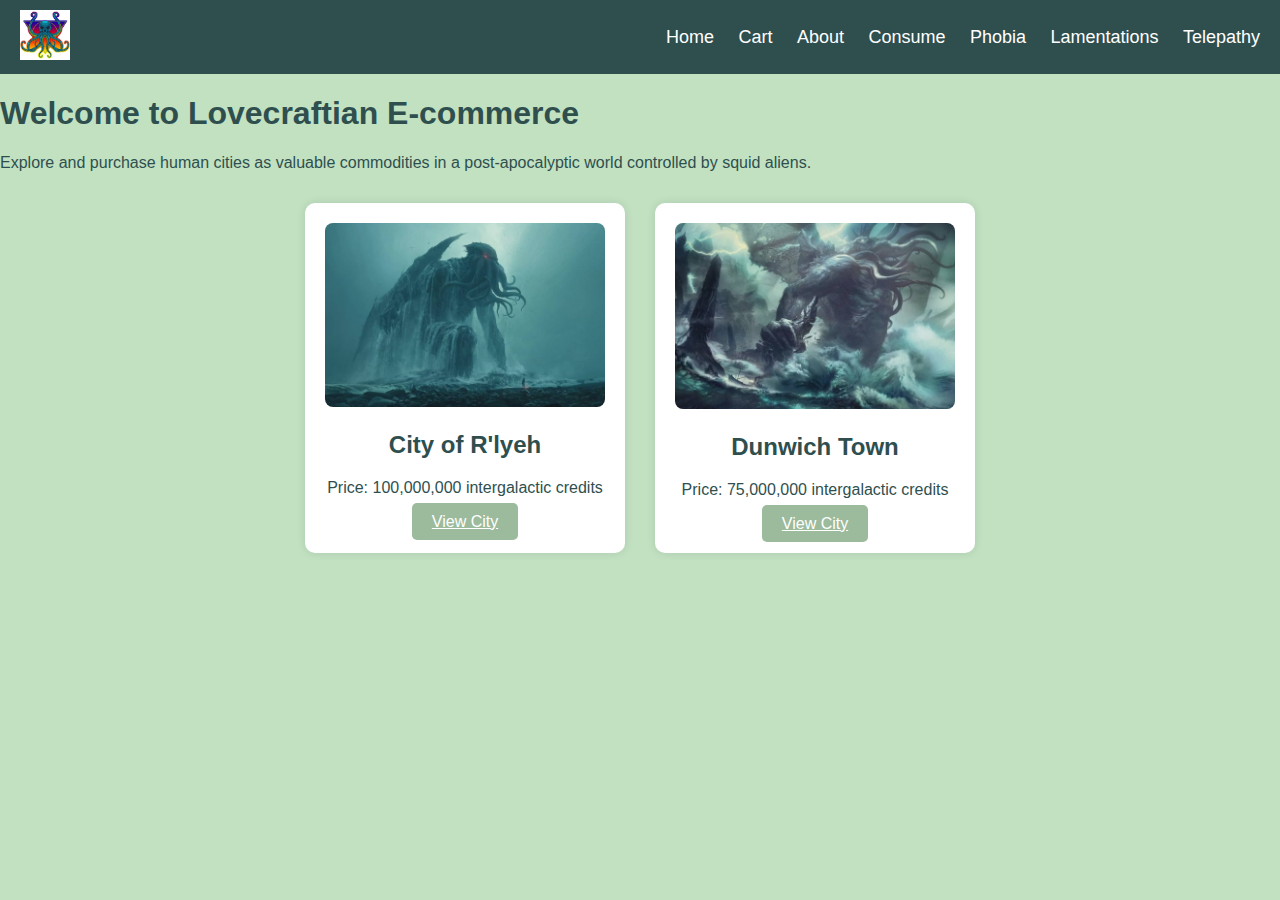
<file: index.html>
<!-- index.html -->
<!DOCTYPE html>
<html lang="en">
<head>
    <meta charset="UTF-8">
    <meta name="viewport" content="width=device-width, initial-scale=1.0">
    <title>Lovecraftian E-commerce - City Listings</title>
    <link rel="stylesheet" href="css/main.css">
</head>
<body>
    <!-- Navbar for navigation -->
    <nav>
        <div class="navbar-logo">
            <img src="assets/logo.png" alt="Lovecraftian E-commerce Logo">
        </div>
        <div class="navbar-links">
            <a href="index.html">Home</a>
            <a href="cart.html">Cart</a>
            <a href="about.html">About</a>
            <a href="buy-city.html">Consume</a>
            <a href="city-detail.html">Phobia</a>
            <a href="contact.html">Lamentations</a>
            <a href="reviews.html">Telepathy</a>
         
        </div>
    </nav>

    <!-- Main content area -->
    <header>
        <h1>Welcome to Lovecraftian E-commerce</h1>
        <p>Explore and purchase human cities as valuable commodities in a post-apocalyptic world controlled by squid aliens.</p>
    </header>

    <!-- City listings container -->
    <div class="container">
        <!-- Example city card; dynamically rendered from JavaScript -->
        <div class="city-item">
            <img src="assets/city1.jpg" alt="City of R'lyeh">
            <h2>City of R'lyeh</h2>
            <p>Price: 100,000,000 intergalactic credits</p>
            <a href="city-detail.html" class="purchase-button">View City</a>
        </div>

        <div class="city-item">
            <img src="assets/city2.jpg" alt="Dunwich Town">
            <h2>Dunwich Town</h2>
            <p>Price: 75,000,000 intergalactic credits</p>
            <a href="city-detail.html" class="purchase-button">View City</a>
        </div>

        <!-- More city items will be dynamically generated here... -->
    </div>

    <script src="js/app.js"></script>
</body>
</html>
</file>
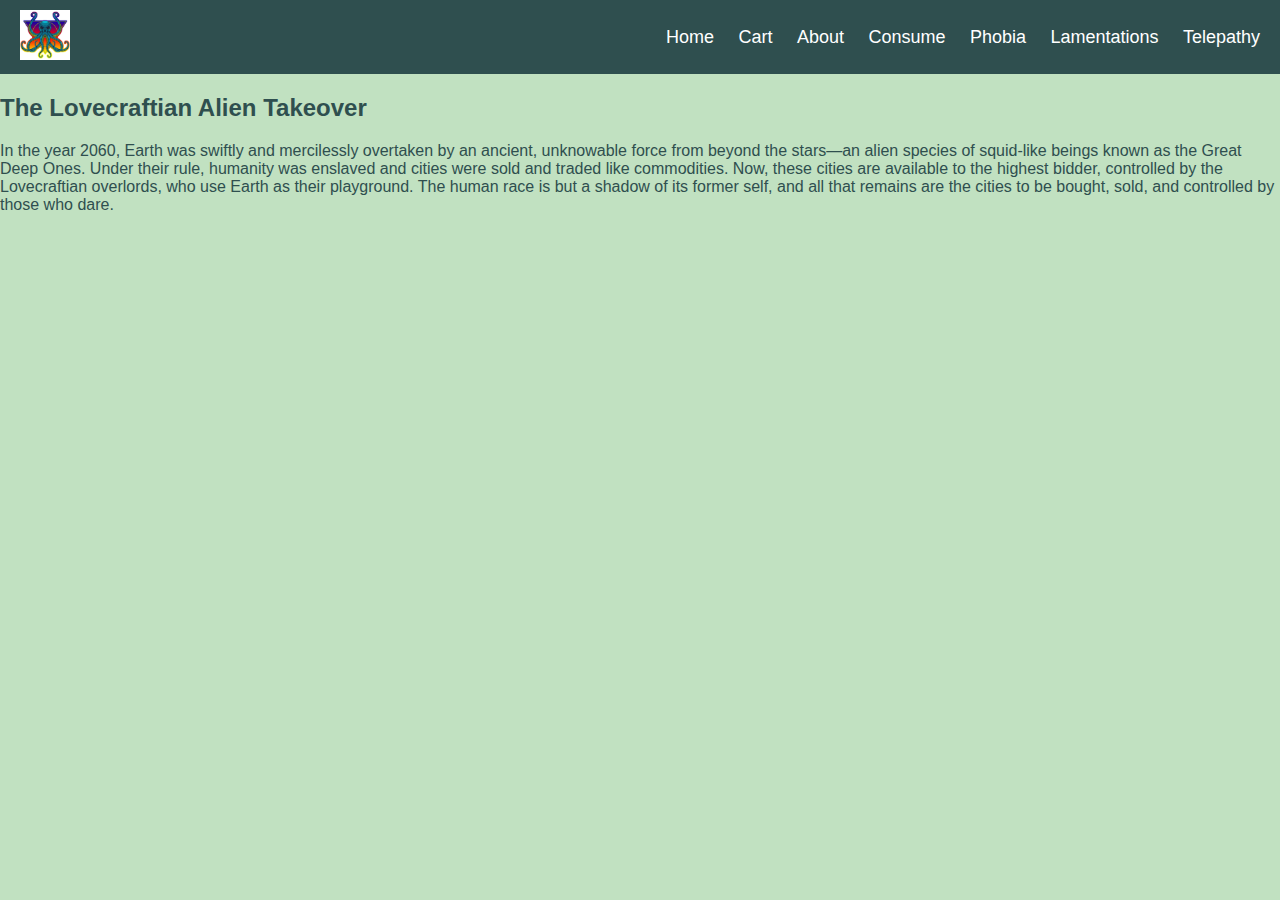
<file: about.html>
<!-- about.html -->
<!DOCTYPE html>
<html lang="en">
<head>
    <meta charset="UTF-8">
    <meta name="viewport" content="width=device-width, initial-scale=1.0">
    <title>About the Alien Takeover</title>
    <link rel="stylesheet" href="css/main.css">
</head>
<body>
    <!-- Navbar for navigation -->
    <nav>
        <div class="navbar-logo">
            <img src="assets/logo.png" alt="Lovecraftian E-commerce Logo">
        </div>
        <div class="navbar-links">
          
            <a href="index.html">Home</a>
            <a href="cart.html">Cart</a>
            <a href="about.html">About</a>
            <a href="buy-city.html">Consume</a>
            <a href="city-detail.html">Phobia</a>
            <a href="contact.html">Lamentations</a>
            <a href="reviews.html">Telepathy</a>
         
        </div>
    </nav>

    <!-- About section -->
    <div class="about-section">
        <h2>The Lovecraftian Alien Takeover</h2>
        <p>In the year 2060, Earth was swiftly and mercilessly overtaken by an ancient, unknowable force from beyond the stars—an alien species of squid-like beings known as the Great Deep Ones. Under their rule, humanity was enslaved and cities were sold and traded like commodities. Now, these cities are available to the highest bidder, controlled by the Lovecraftian overlords, who use Earth as their playground. The human race is but a shadow of its former self, and all that remains are the cities to be bought, sold, and controlled by those who dare.</p>
    </div>

    <script src="js/app.js"></script>
</body>
</html>
</file>
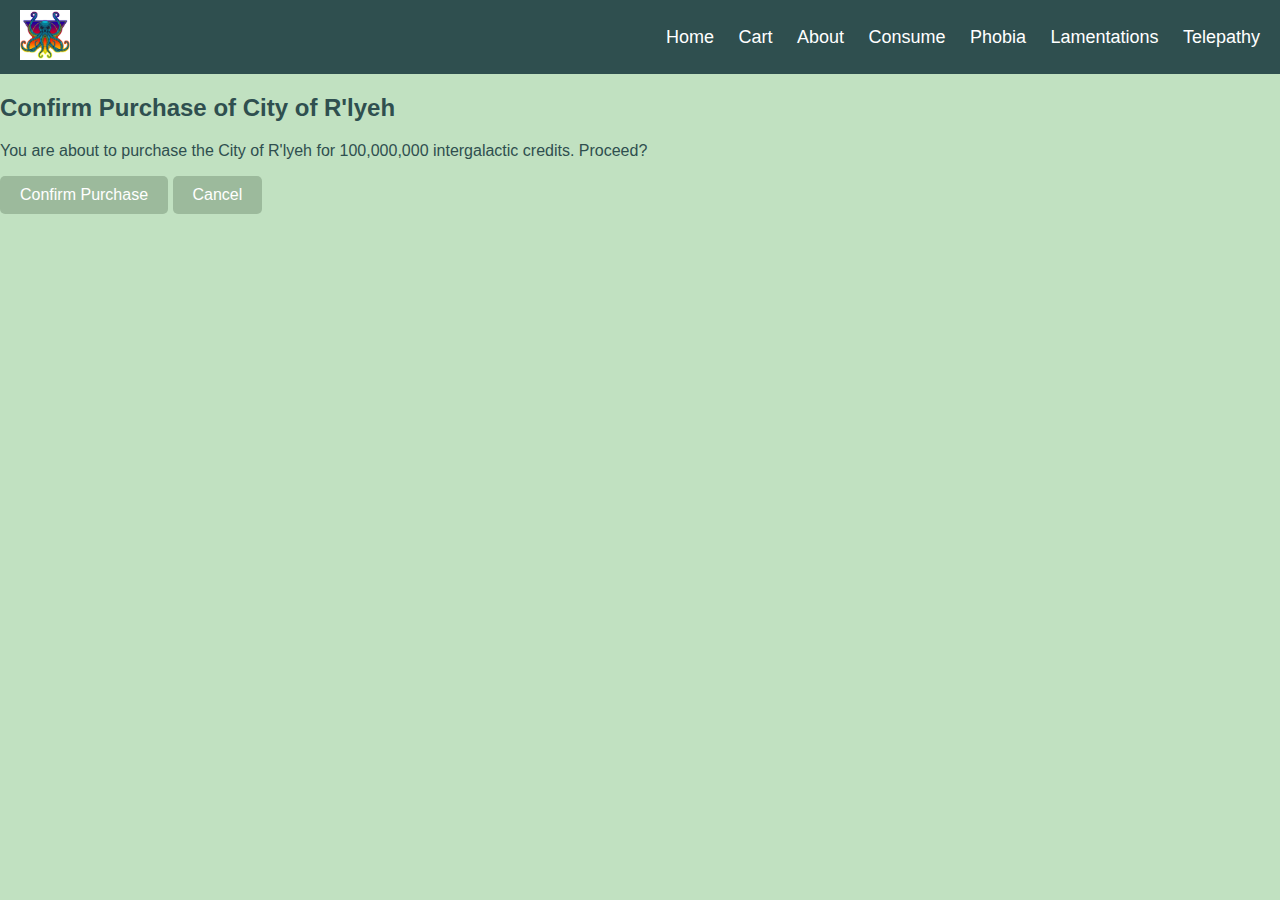
<file: buy-city.html>
<!-- buy-city.html -->
<!DOCTYPE html>
<html lang="en">
<head>
    <meta charset="UTF-8">
    <meta name="viewport" content="width=device-width, initial-scale=1.0">
    <title>Purchase City - City of R'lyeh</title>
    <link rel="stylesheet" href="css/main.css">
</head>
<body>
    <!-- Navbar for navigation -->
    <nav>
        <div class="navbar-logo">
            <img src="assets/logo.png" alt="Lovecraftian E-commerce Logo">
        </div>
        <div class="navbar-links">
           
            <a href="index.html">Home</a>
            <a href="cart.html">Cart</a>
            <a href="about.html">About</a>
            <a href="buy-city.html">Consume</a>
            <a href="city-detail.html">Phobia</a>
            <a href="contact.html">Lamentations</a>
            <a href="reviews.html">Telepathy</a>
         
        </div>
    </nav>

    <!-- Purchase confirmation section -->
    <div class="purchase-section">
        <h2>Confirm Purchase of City of R'lyeh</h2>
        <p>You are about to purchase the City of R'lyeh for 100,000,000 intergalactic credits. Proceed?</p>
        <button class="purchase-button" onclick="purchaseCity()">Confirm Purchase</button>
        <button class="purchase-button" onclick="window.location.href='index.html'">Cancel</button>
    </div>

    <script>
        // Simulate city purchase (mock backend logic)
        function purchaseCity() {
            alert("You have successfully purchased the City of R'lyeh!");
            window.location.href = 'index.html'; // Redirect back to homepage after purchase
        }
    </script>

</body>
</html>
</file>
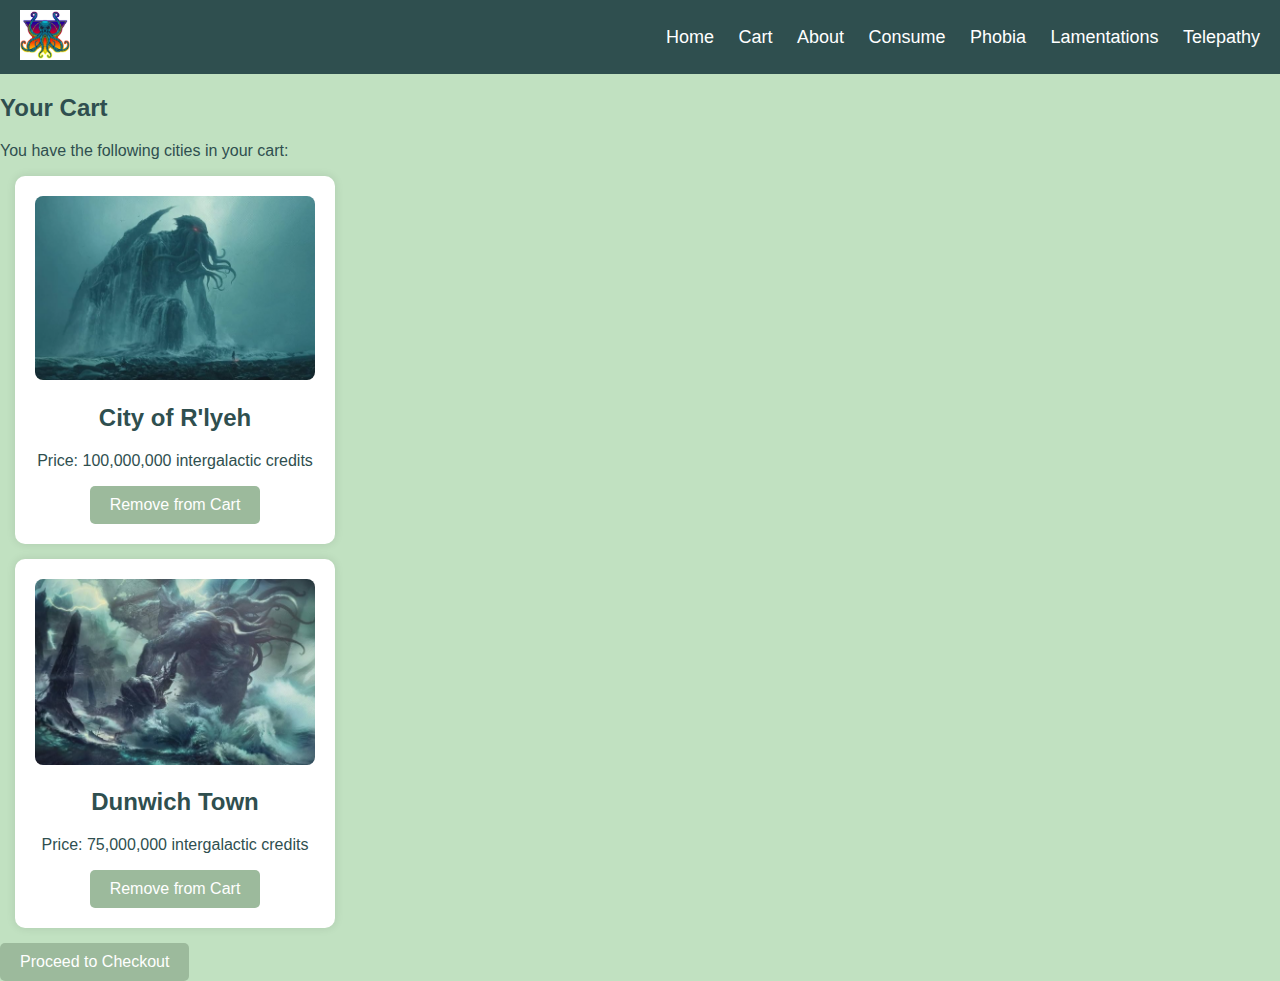
<file: cart.html>
<!-- cart.html -->
<!DOCTYPE html>
<html lang="en">
<head>
    <meta charset="UTF-8">
    <meta name="viewport" content="width=device-width, initial-scale=1.0">
    <title>Your Cart</title>
    <link rel="stylesheet" href="css/main.css">
</head>
<body>
    <!-- Navbar for navigation -->
    <nav>
        <div class="navbar-logo">
            <img src="assets/logo.png" alt="Lovecraftian E-commerce Logo">
        </div>
        <div class="navbar-links">
          
            <a href="index.html">Home</a>
            <a href="cart.html">Cart</a>
            <a href="about.html">About</a>
            <a href="buy-city.html">Consume</a>
            <a href="city-detail.html">Phobia</a>
            <a href="contact.html">Lamentations</a>
            <a href="reviews.html">Telepathy</a>
         
        </div>
    </nav>

    <!-- Cart section -->
    <div class="cart-section">
        <h2>Your Cart</h2>
        <p>You have the following cities in your cart:</p>

        <!-- Example cart items (could be dynamically generated) -->
        <div class="city-item">
            <img src="assets/city1.jpg" alt="City of R'lyeh">
            <h2>City of R'lyeh</h2>
            <p>Price: 100,000,000 intergalactic credits</p>
            <button class="purchase-button">Remove from Cart</button>
        </div>

        <div class="city-item">
            <img src="assets/city2.jpg" alt="Dunwich Town">
            <h2>Dunwich Town</h2>
            <p>Price: 75,000,000 intergalactic credits</p>
            <button class="purchase-button">Remove from Cart</button>
        </div>

        <!-- Checkout button -->
        <button class="purchase-button" onclick="checkout()">Proceed to Checkout</button>
    </div>

    <script>
        // Simulate checkout process
        function checkout() {
            alert("Proceeding to checkout. (This is a mockup!)");
            window.location.href = 'index.html'; // Redirect to homepage after checkout
        }
    </script>

</body>
</html>
</file>
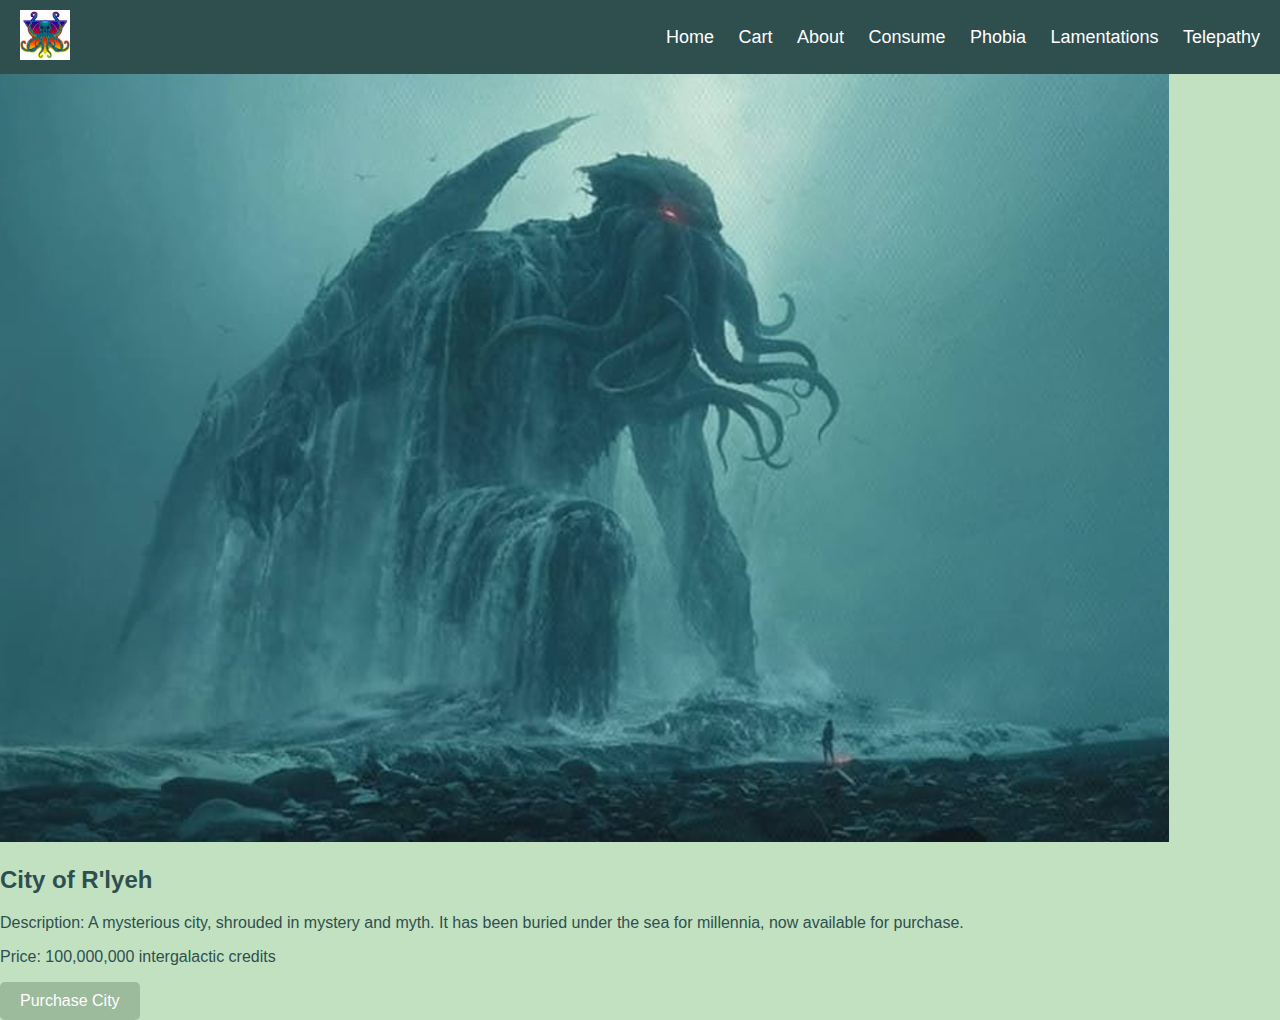
<file: city-detail.html>
<!-- city-detail.html -->
<!DOCTYPE html>
<html lang="en">
<head>
    <meta charset="UTF-8">
    <meta name="viewport" content="width=device-width, initial-scale=1.0">
    <title>City of R'lyeh - Details</title>
    <link rel="stylesheet" href="css/main.css">
</head>
<body>
    <!-- Navbar for navigation -->
    <nav>
        <div class="navbar-logo">
            <img src="assets/logo.png" alt="Lovecraftian E-commerce Logo">
        </div>
        <div class="navbar-links">
           
            <a href="index.html">Home</a>
            <a href="cart.html">Cart</a>
            <a href="about.html">About</a>
            <a href="buy-city.html">Consume</a>
            <a href="city-detail.html">Phobia</a>
            <a href="contact.html">Lamentations</a>
            <a href="reviews.html">Telepathy</a>
         
        </div>
    </nav>

    <!-- City details section -->
    <div class="city-detail">
        <img src="assets/city1.jpg" alt="City of R'lyeh" class="city-detail-img">
        <div class="city-detail-info">
            <h2>City of R'lyeh</h2>
            <p>Description: A mysterious city, shrouded in mystery and myth. It has been buried under the sea for millennia, now available for purchase.</p>
            <p>Price: 100,000,000 intergalactic credits</p>
            <button class="purchase-button" onclick="window.location.href='buy-city.html'">Purchase City</button>
        </div>
    </div>

    <script src="js/app.js"></script>
</body>
</html>
</file>
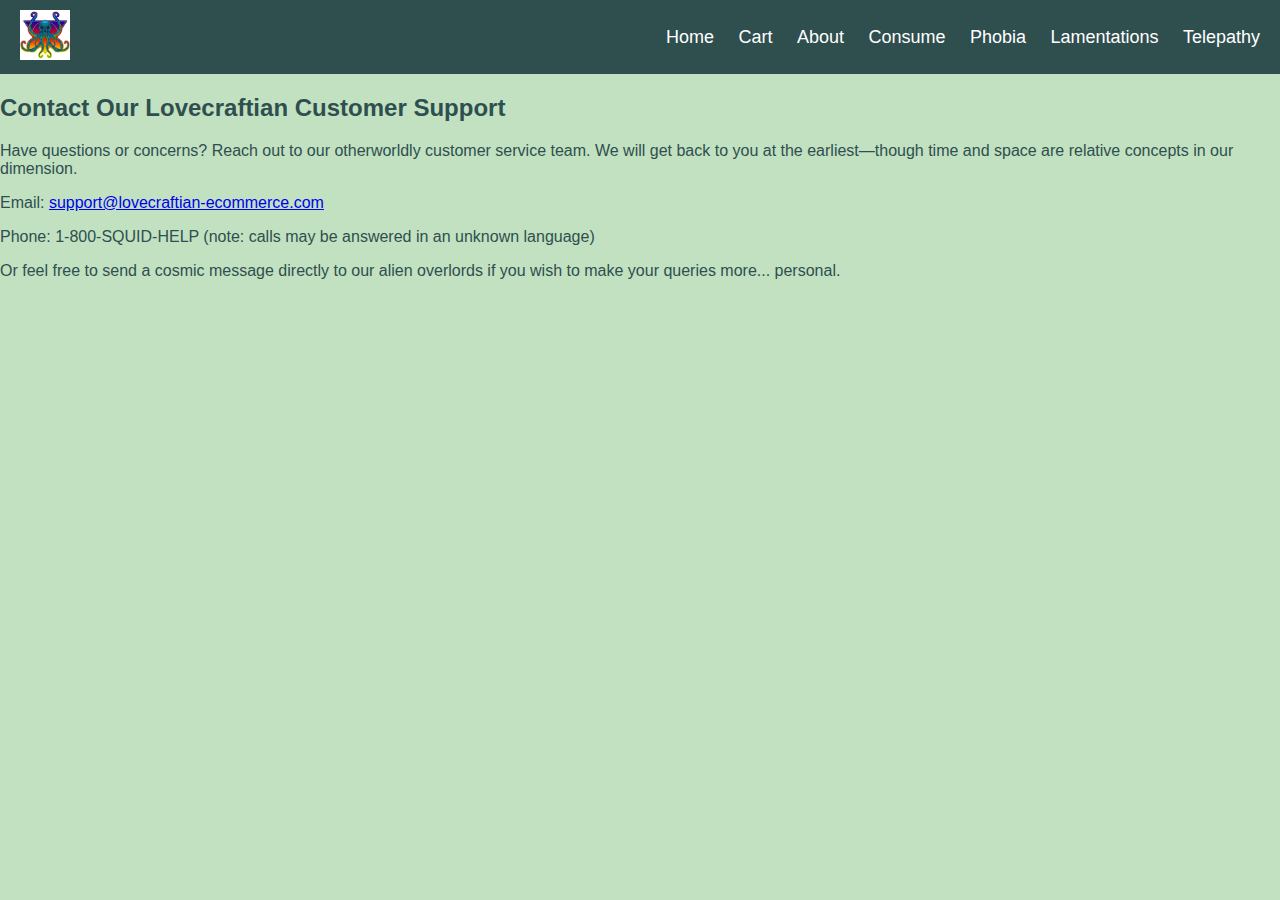
<file: contact.html>
<!-- contact.html -->
<!DOCTYPE html>
<html lang="en">
<head>
    <meta charset="UTF-8">
    <meta name="viewport" content="width=device-width, initial-scale=1.0">
    <title>Contact - Lovecraftian E-commerce</title>
    <link rel="stylesheet" href="css/main.css">
</head>
<body>
    <!-- Navbar for navigation -->
    <nav>
        <div class="navbar-logo">
            <img src="assets/logo.png" alt="Lovecraftian E-commerce Logo">
        </div>
        <div class="navbar-links">
           
            <a href="index.html">Home</a>
            <a href="cart.html">Cart</a>
            <a href="about.html">About</a>
            <a href="buy-city.html">Consume</a>
            <a href="city-detail.html">Phobia</a>
            <a href="contact.html">Lamentations</a>
            <a href="reviews.html">Telepathy</a>
         
        </div>
    </nav>

    <!-- Contact section -->
    <div class="contact-section">
        <h2>Contact Our Lovecraftian Customer Support</h2>
        <p>Have questions or concerns? Reach out to our otherworldly customer service team. We will get back to you at the earliest—though time and space are relative concepts in our dimension.</p>
        
        <p>Email: <a href="mailto:support@lovecraftian-ecommerce.com">support@lovecraftian-ecommerce.com</a></p>
        <p>Phone: 1-800-SQUID-HELP (note: calls may be answered in an unknown language)</p>

        <p>Or feel free to send a cosmic message directly to our alien overlords if you wish to make your queries more... personal.</p>
    </div>

    <script src="js/app.js"></script>
</body>
</html>
</file>
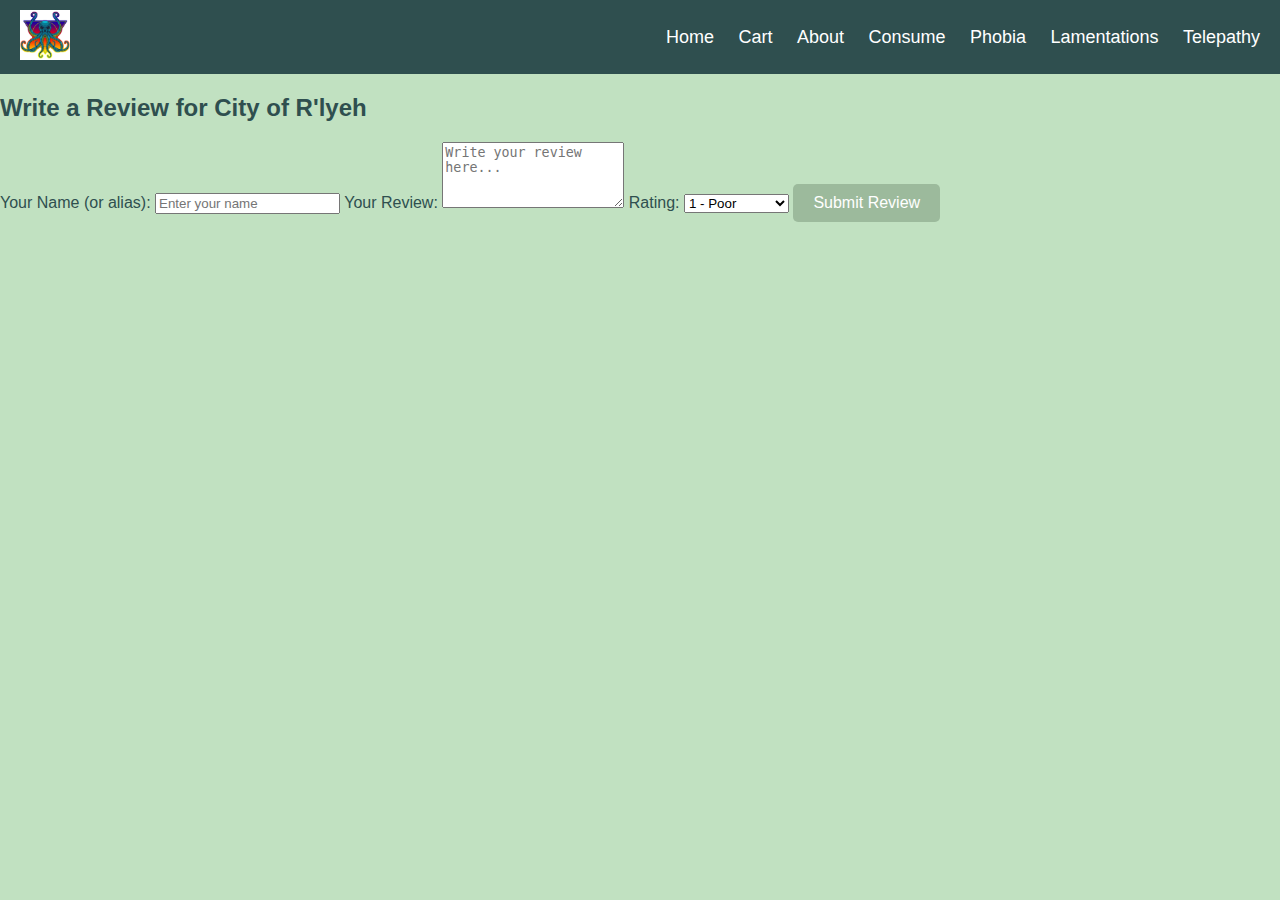
<file: reviews.html>
<!-- reviews.html -->
<!DOCTYPE html>
<html lang="en">
<head>
    <meta charset="UTF-8">
    <meta name="viewport" content="width=device-width, initial-scale=1.0">
    <title>City Reviews</title>
    <link rel="stylesheet" href="css/main.css">
</head>
<body>
    <!-- Navbar for navigation -->
    <nav>
        <div class="navbar-logo">
            <img src="assets/logo.png" alt="Lovecraftian E-commerce Logo">
        </div>
        <div class="navbar-links">
           
            <a href="index.html">Home</a>
            <a href="cart.html">Cart</a>
            <a href="about.html">About</a>
            <a href="buy-city.html">Consume</a>
            <a href="city-detail.html">Phobia</a>
            <a href="contact.html">Lamentations</a>
            <a href="reviews.html">Telepathy</a>
         
        </div>
    </nav>

    <!-- Review section -->
    <div class="reviews-section">
        <h2>Write a Review for City of R'lyeh</h2>

        <!-- Review Form -->
        <form id="review-form">
            <label for="review-name">Your Name (or alias):</label>
            <input type="text" id="review-name" name="name" required placeholder="Enter your name">

            <label for="review-text">Your Review:</label>
            <textarea id="review-text" name="review" required placeholder="Write your review here..." rows="4"></textarea>

            <label for="review-rating">Rating:</label>
            <select id="review-rating" name="rating">
                <option value="1">1 - Poor</option>
                <option value="2">2 - Fair</option>
                <option value="3">3 - Good</option>
                <option value="4">4 - Very Good</option>
                <option value="5">5 - Excellent</option>
            </select>

            <button type="submit" class="purchase-button">Submit Review</button>
        </form>
    </div>

    <script>
        // Handle review submission (mock implementation)
        document.getElementById('review-form').addEventListener('submit', function(event) {
            event.preventDefault();
            alert("Thank you for your review! It will be displayed shortly.");
            // In a real scenario, we would send the data to a backend for processing.
            window.location.href = 'index.html'; // Redirect to homepage after submission
        });
    </script>
</body>
</html>
</file>
<file: css/main.css>
/* main.css */

/* Pale green color palette */
:root {
    --pale-green: #c1e1c1;  /* Pale green */
    --dark-green: #2f4f4f;  /* Darker shade of green for text */
    --accent-green: #9cba9c; /* Accent color for buttons and highlights */
}

/* General body styles */
body {
    font-family: 'Arial', sans-serif;
    background-color: var(--pale-green); /* Light green background */
    color: var(--dark-green); /* Text color */
    margin: 0;
    padding: 0;
}

/* Navbar Styles */
nav {
    background-color: var(--dark-green);
    padding: 10px 20px;
    display: flex;
    align-items: center;
    justify-content: space-between;
}

.navbar-logo img {
    height: 50px; /* Control the size of the logo */
    width: auto;
}

.navbar-links a {
    color: white;
    text-decoration: none;
    margin-left: 20px;
    font-size: 18px;
}

.navbar-links a:hover {
    color: var(--accent-green); /* Accent color for hover effect */
}

/* City Item Section */
.city-item {
    background-color: white;
    border-radius: 10px;
    padding: 20px;
    margin: 20px;
    text-align: center;
    box-shadow: 0 0 10px rgba(0, 0, 0, 0.1);
}

.city-item img {
    width: 100%;
    max-width: 600px;
    height: auto;
    border-radius: 8px;
}

.city-item h2 {
    color: var(--dark-green);
}

.purchase-button {
    background-color: var(--accent-green);
    color: white;
    border: none;
    padding: 10px 20px;
    font-size: 16px;
    cursor: pointer;
    border-radius: 5px;
}

.purchase-button:hover {
    background-color: var(--dark-green);
}

/* General Layout and Responsiveness */
.container {
    display: flex;
    flex-wrap: wrap;
    justify-content: center;
}

.city-item {
    width: 280px;
    margin: 15px;
}

@media (max-width: 768px) {
    .container {
        flex-direction: column;
        align-items: center;
    }

    .city-item {
        width: 90%;
    }
}
</file>
